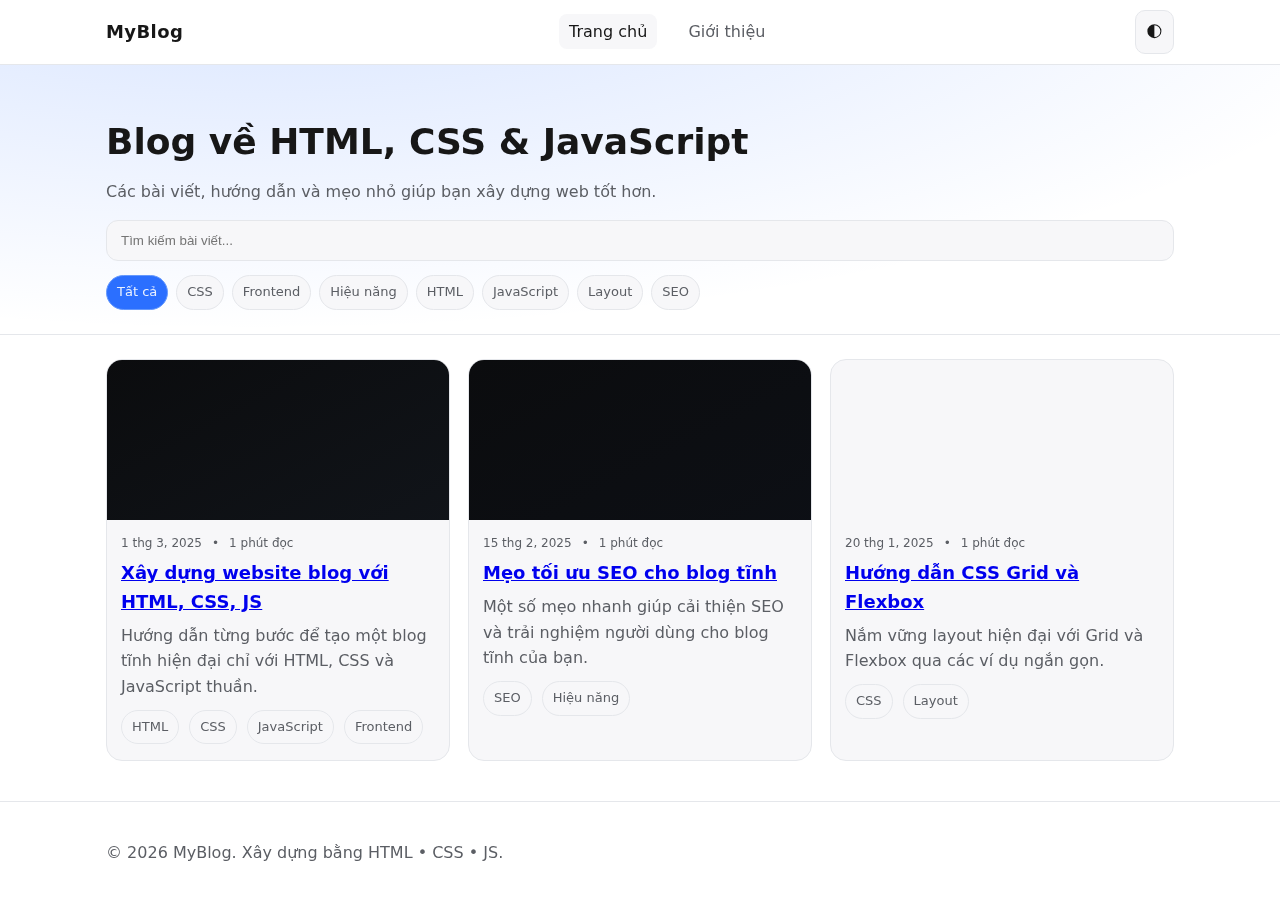
<file: blog/index.html>
<!doctype html>
<html lang="vi">
<head>
  <meta charset="utf-8">
  <meta name="viewport" content="width=device-width, initial-scale=1">
  <title>MyBlog — Chia sẻ kiến thức Web</title>
  <meta name="description" content="Blog chia sẻ kiến thức về HTML, CSS, JavaScript và lập trình web.">
  <meta property="og:title" content="MyBlog — Chia sẻ kiến thức Web">
  <meta property="og:description" content="Blog chia sẻ kiến thức về HTML, CSS, JavaScript và lập trình web.">
  <meta property="og:type" content="website">
  <meta property="og:url" content="/">
  <link rel="stylesheet" href="styles.css">
</head>
<body data-page="home">
  <header class="site-header">
    <div class="container header-inner">
      <a class="brand" href="index.html" aria-label="Trang chủ">MyBlog</a>
      <nav class="nav" aria-label="Chính">
        <a href="index.html" aria-current="page">Trang chủ</a>
        <a href="about.html">Giới thiệu</a>
      </nav>
      <button id="themeToggle" class="theme-toggle" aria-label="Chuyển chế độ sáng/tối">🌓</button>
    </div>
  </header>

  <section class="hero">
    <div class="container">
      <h1>Blog về HTML, CSS & JavaScript</h1>
      <p>Các bài viết, hướng dẫn và mẹo nhỏ giúp bạn xây dựng web tốt hơn.</p>
      <div class="search-bar">
        <input id="searchInput" type="search" placeholder="Tìm kiếm bài viết..." autocomplete="off" aria-label="Tìm kiếm bài viết">
      </div>
      <div id="tagFilters" class="tag-filters" aria-label="Lọc theo thẻ"></div>
    </div>
  </section>

  <main class="container">
    <div id="postsContainer" class="posts-grid" aria-live="polite"></div>
  </main>

  <footer class="site-footer">
    <div class="container">
      <p>© <span id="year"></span> MyBlog. Xây dựng bằng HTML • CSS • JS.</p>
    </div>
  </footer>

  <script src="main.js" type="module" defer></script>
</body>
</html>
</file>
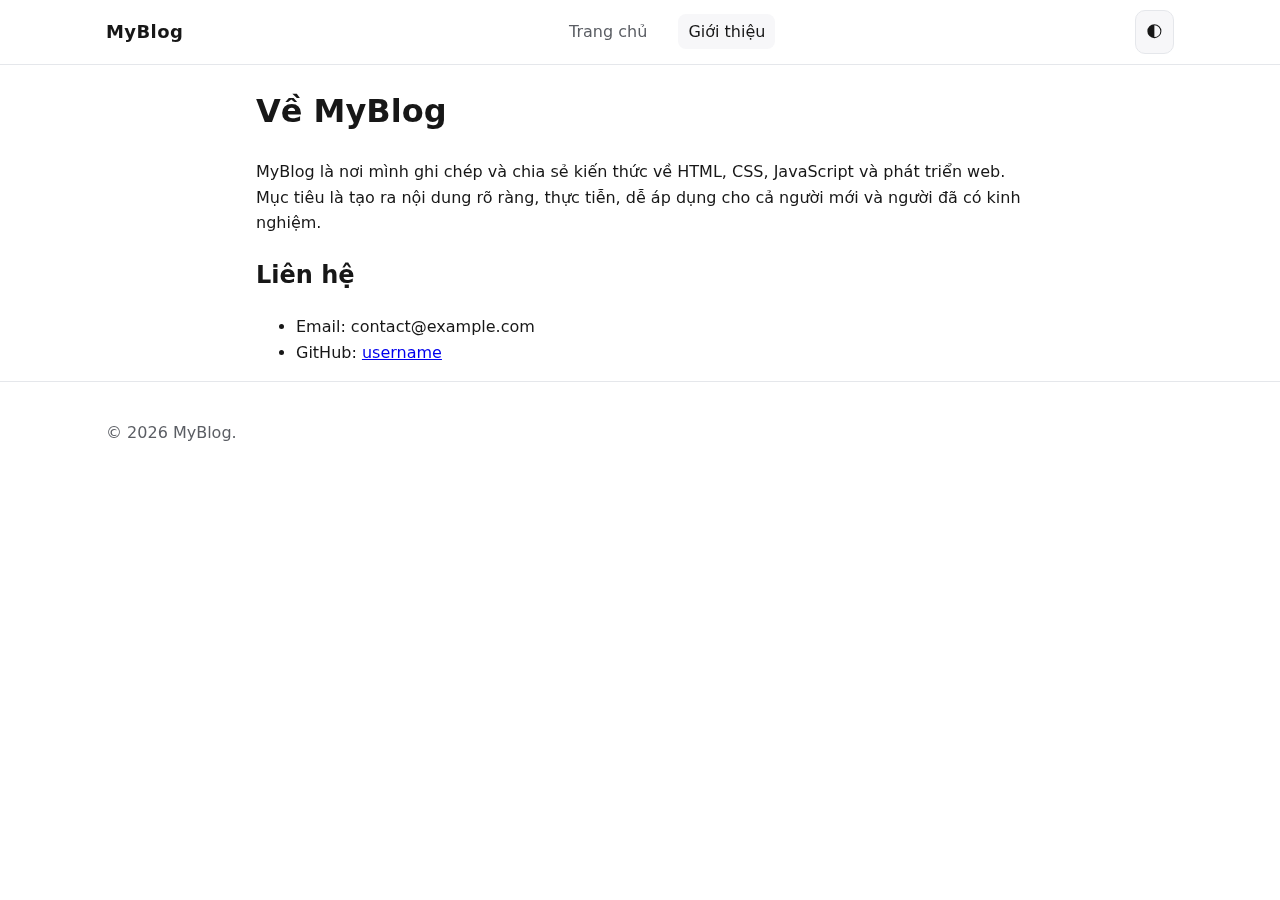
<file: blog/about.html>
<!doctype html>
<html lang="vi">
<head>
  <meta charset="utf-8">
  <meta name="viewport" content="width=device-width, initial-scale=1">
  <title>Giới thiệu — MyBlog</title>
  <meta name="description" content="Giới thiệu về MyBlog.">
  <link rel="stylesheet" href="styles.css">
</head>
<body data-page="about">
  <header class="site-header">
    <div class="container header-inner">
      <a class="brand" href="index.html">MyBlog</a>
      <nav class="nav" aria-label="Chính">
        <a href="index.html">Trang chủ</a>
        <a href="about.html" aria-current="page">Giới thiệu</a>
      </nav>
      <button id="themeToggle" class="theme-toggle" aria-label="Chuyển chế độ sáng/tối">🌓</button>
    </div>
  </header>

  <main class="container narrow">
    <h1>Về MyBlog</h1>
    <p>MyBlog là nơi mình ghi chép và chia sẻ kiến thức về HTML, CSS, JavaScript và phát triển web.
    Mục tiêu là tạo ra nội dung rõ ràng, thực tiễn, dễ áp dụng cho cả người mới và người đã có kinh nghiệm.</p>

    <h2>Liên hệ</h2>
    <ul>
      <li>Email: contact@example.com</li>
      <li>GitHub: <a href="#" rel="nofollow">username</a></li>
    </ul>
  </main>

  <footer class="site-footer">
    <div class="container">
      <p>© <span id="year"></span> MyBlog.</p>
    </div>
  </footer>

  <script src="main.js" type="module" defer></script>
</body>
</html>
</file>
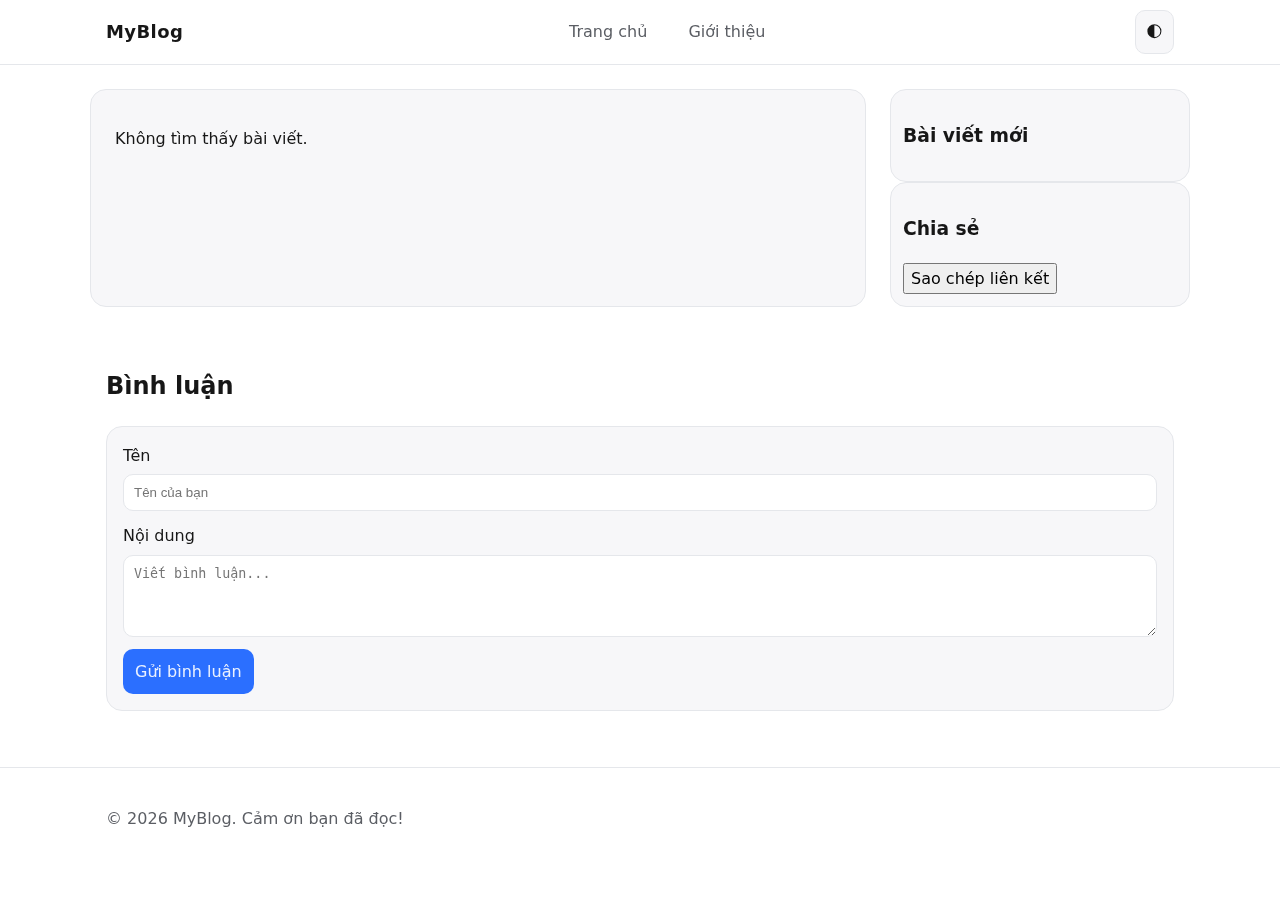
<file: blog/post.html>
<!doctype html>
<html lang="vi">
<head>
  <meta charset="utf-8">
  <meta name="viewport" content="width=device-width, initial-scale=1">
  <title>Bài viết — MyBlog</title>
  <meta name="description" content="Đọc bài viết chi tiết trên MyBlog.">
  <link rel="stylesheet" href="styles.css">
</head>
<body data-page="post">
  <header class="site-header">
    <div class="container header-inner">
      <a class="brand" href="index.html">MyBlog</a>
      <nav class="nav" aria-label="Chính">
        <a href="index.html">Trang chủ</a>
        <a href="about.html">Giới thiệu</a>
      </nav>
      <button id="themeToggle" class="theme-toggle" aria-label="Chuyển chế độ sáng/tối">🌓</button>
    </div>
  </header>

  <main class="container post-layout">
    <article id="postContainer" class="post" aria-live="polite"></article>
    <aside id="postSidebar" class="post-sidebar">
      <div class="card">
        <h3>Bài viết mới</h3>
        <ul id="recentPosts" class="recent-posts"></ul>
      </div>
      <div class="card">
        <h3>Chia sẻ</h3>
        <button id="copyLinkBtn">Sao chép liên kết</button>
      </div>
    </aside>
  </main>

  <section class="container comments">
    <h2>Bình luận</h2>
    <form id="commentForm" class="comment-form" autocomplete="off">
      <div class="row">
        <label for="commentName">Tên</label>
        <input id="commentName" name="name" type="text" placeholder="Tên của bạn" required>
      </div>
      <div class="row">
        <label for="commentContent">Nội dung</label>
        <textarea id="commentContent" name="content" rows="4" placeholder="Viết bình luận..." required></textarea>
      </div>
      <button type="submit">Gửi bình luận</button>
    </form>
    <ul id="commentsList" class="comments-list"></ul>
  </section>

  <footer class="site-footer">
    <div class="container">
      <p>© <span id="year"></span> MyBlog. Cảm ơn bạn đã đọc!</p>
    </div>
  </footer>

  <script src="main.js" type="module" defer></script>
</body>
</html>
</file>
<file: blog/styles.css>
:root {
  --bg: #0b0c0e;
  --card: #111317;
  --text: #e8eaed;
  --muted: #a3a6ad;
  --primary: #6aa1ff;
  --primary-contrast: #061126;
  --border: #1c1f26;
  --success: #22c55e;
  --danger: #ef4444;
}

html, body {
  height: 100%;
}

* {
  box-sizing: border-box;
}

body {
  margin: 0;
  font-family: system-ui, -apple-system, Segoe UI, Roboto, Ubuntu, Cantarell, Noto Sans, Helvetica Neue, Arial, "Apple Color Emoji", "Segoe UI Emoji";
  background: var(--bg);
  color: var(--text);
  line-height: 1.6;
}

body[data-theme="light"] {
  --bg: #ffffff;
  --card: #f7f7f9;
  --text: #171717;
  --muted: #5b5e64;
  --primary: #2b6fff;
  --primary-contrast: #eaf1ff;
  --border: #e5e7eb;
}

.container {
  width: 100%;
  max-width: 1100px;
  margin: 0 auto;
  padding: 0 16px;
}

.narrow {
  max-width: 800px;
}

.site-header {
  position: sticky;
  top: 0;
  z-index: 50;
  backdrop-filter: saturate(1.2) blur(10px);
  background: color-mix(in oklab, var(--bg) 75%, transparent);
  border-bottom: 1px solid var(--border);
}

.header-inner {
  display: flex;
  align-items: center;
  justify-content: space-between;
  height: 64px;
}

.brand {
  font-weight: 800;
  letter-spacing: 0.4px;
  font-size: 18px;
  text-decoration: none;
  color: var(--text);
}

.nav a {
  color: var(--muted);
  text-decoration: none;
  margin-left: 16px;
  padding: 8px 10px;
  border-radius: 8px;
}

.nav a[aria-current="page"],
.nav a:hover {
  color: var(--text);
  background: var(--card);
}

.theme-toggle {
  border: 1px solid var(--border);
  background: var(--card);
  color: var(--text);
  border-radius: 10px;
  padding: 8px 10px;
  cursor: pointer;
}

.hero {
  padding: 48px 0 24px;
  border-bottom: 1px solid var(--border);
  background: radial-gradient(1200px 400px at 20% -50%, color-mix(in oklab, var(--primary) 20%, transparent), transparent);
}

.hero h1 {
  margin: 0 0 8px 0;
  font-size: 36px;
}

.hero p {
  margin-top: 0;
  color: var(--muted);
}

.search-bar {
  margin-top: 16px;
}

.search-bar input[type="search"] {
  width: 100%;
  padding: 12px 14px;
  border-radius: 12px;
  border: 1px solid var(--border);
  background: var(--card);
  color: var(--text);
}

.tag-filters {
  display: flex;
  flex-wrap: wrap;
  gap: 8px;
  margin-top: 14px;
}

.tag {
  font-size: 13px;
  border: 1px solid var(--border);
  background: var(--card);
  color: var(--muted);
  padding: 6px 10px;
  border-radius: 999px;
  cursor: pointer;
}

.tag.is-active {
  color: var(--primary-contrast);
  background: var(--primary);
  border-color: color-mix(in oklab, var(--primary) 70%, var(--border));
}

.posts-grid {
  display: grid;
  grid-template-columns: repeat(3, minmax(0, 1fr));
  gap: 18px;
  padding: 24px 0 40px;
}

@media (max-width: 960px) {
  .posts-grid {
    grid-template-columns: repeat(2, minmax(0, 1fr));
  }
}

@media (max-width: 640px) {
  .posts-grid {
    grid-template-columns: 1fr;
  }
}

.card {
  background: var(--card);
  border: 1px solid var(--border);
  border-radius: 16px;
  overflow: hidden;
}

.post-card {
  display: flex;
  flex-direction: column;
}

.post-card .thumb {
  height: 160px;
  background: linear-gradient(135deg, color-mix(in oklab, var(--primary) 30%, transparent), transparent);
}

.post-card .content {
  padding: 14px 14px 16px;
}

.post-card h3 {
  margin: 6px 0 6px;
  font-size: 18px;
}

.post-card p {
  margin: 0;
  color: var(--muted);
}

.meta {
  display: flex;
  align-items: center;
  gap: 10px;
  color: var(--muted);
  font-size: 12px;
}

.post-layout {
  display: grid;
  grid-template-columns: minmax(0, 1fr) 300px;
  gap: 24px;
  padding: 24px 0 40px;
}

@media (max-width: 1000px) {
  .post-layout {
    grid-template-columns: 1fr;
  }
}

.post {
  background: var(--card);
  border: 1px solid var(--border);
  border-radius: 16px;
  padding: 24px;
}

.post h1, .post h2, .post h3 {
  line-height: 1.3;
}

.post h1 { font-size: 32px; margin: 0 0 10px; }
.post h2 { font-size: 24px; margin: 24px 0 10px; }
.post h3 { font-size: 18px; margin: 18px 0 10px; }

.post p { margin: 12px 0; }
.post img { max-width: 100%; border-radius: 12px; }
.post pre {
  background: #0a0c10;
  color: #e6edf3;
  border: 1px solid var(--border);
  padding: 14px;
  border-radius: 12px;
  overflow: auto;
}
.post code {
  font-family: ui-monospace, SFMono-Regular, Menlo, Monaco, Consolas, "Liberation Mono", "Courier New", monospace;
}

.post-sidebar .card { padding: 12px; }
.recent-posts { list-style: none; padding: 0; margin: 0; }
.recent-posts li { margin: 8px 0; }
.recent-posts a { color: var(--text); text-decoration: none; }
.recent-posts a:hover { text-decoration: underline; }

.comments { padding-bottom: 40px; }
.comment-form { background: var(--card); border: 1px solid var(--border); border-radius: 16px; padding: 16px; }
.comment-form .row { display: flex; flex-direction: column; gap: 6px; margin-bottom: 12px; }
.comment-form input, .comment-form textarea { background: var(--bg); border: 1px solid var(--border); color: var(--text); border-radius: 10px; padding: 10px; }
.comment-form button { background: var(--primary); color: var(--primary-contrast); border: 0; border-radius: 10px; padding: 10px 12px; cursor: pointer; }

.comments-list { list-style: none; padding: 0; margin: 16px 0 0; display: grid; gap: 10px; }
.comments-list li { background: var(--card); border: 1px solid var(--border); border-radius: 12px; padding: 12px; }
.comments-list .c-meta { color: var(--muted); font-size: 12px; margin-bottom: 6px; }

.site-footer {
  border-top: 1px solid var(--border);
  padding: 22px 0;
  color: var(--muted);
}

button { font: inherit; }
</file>
